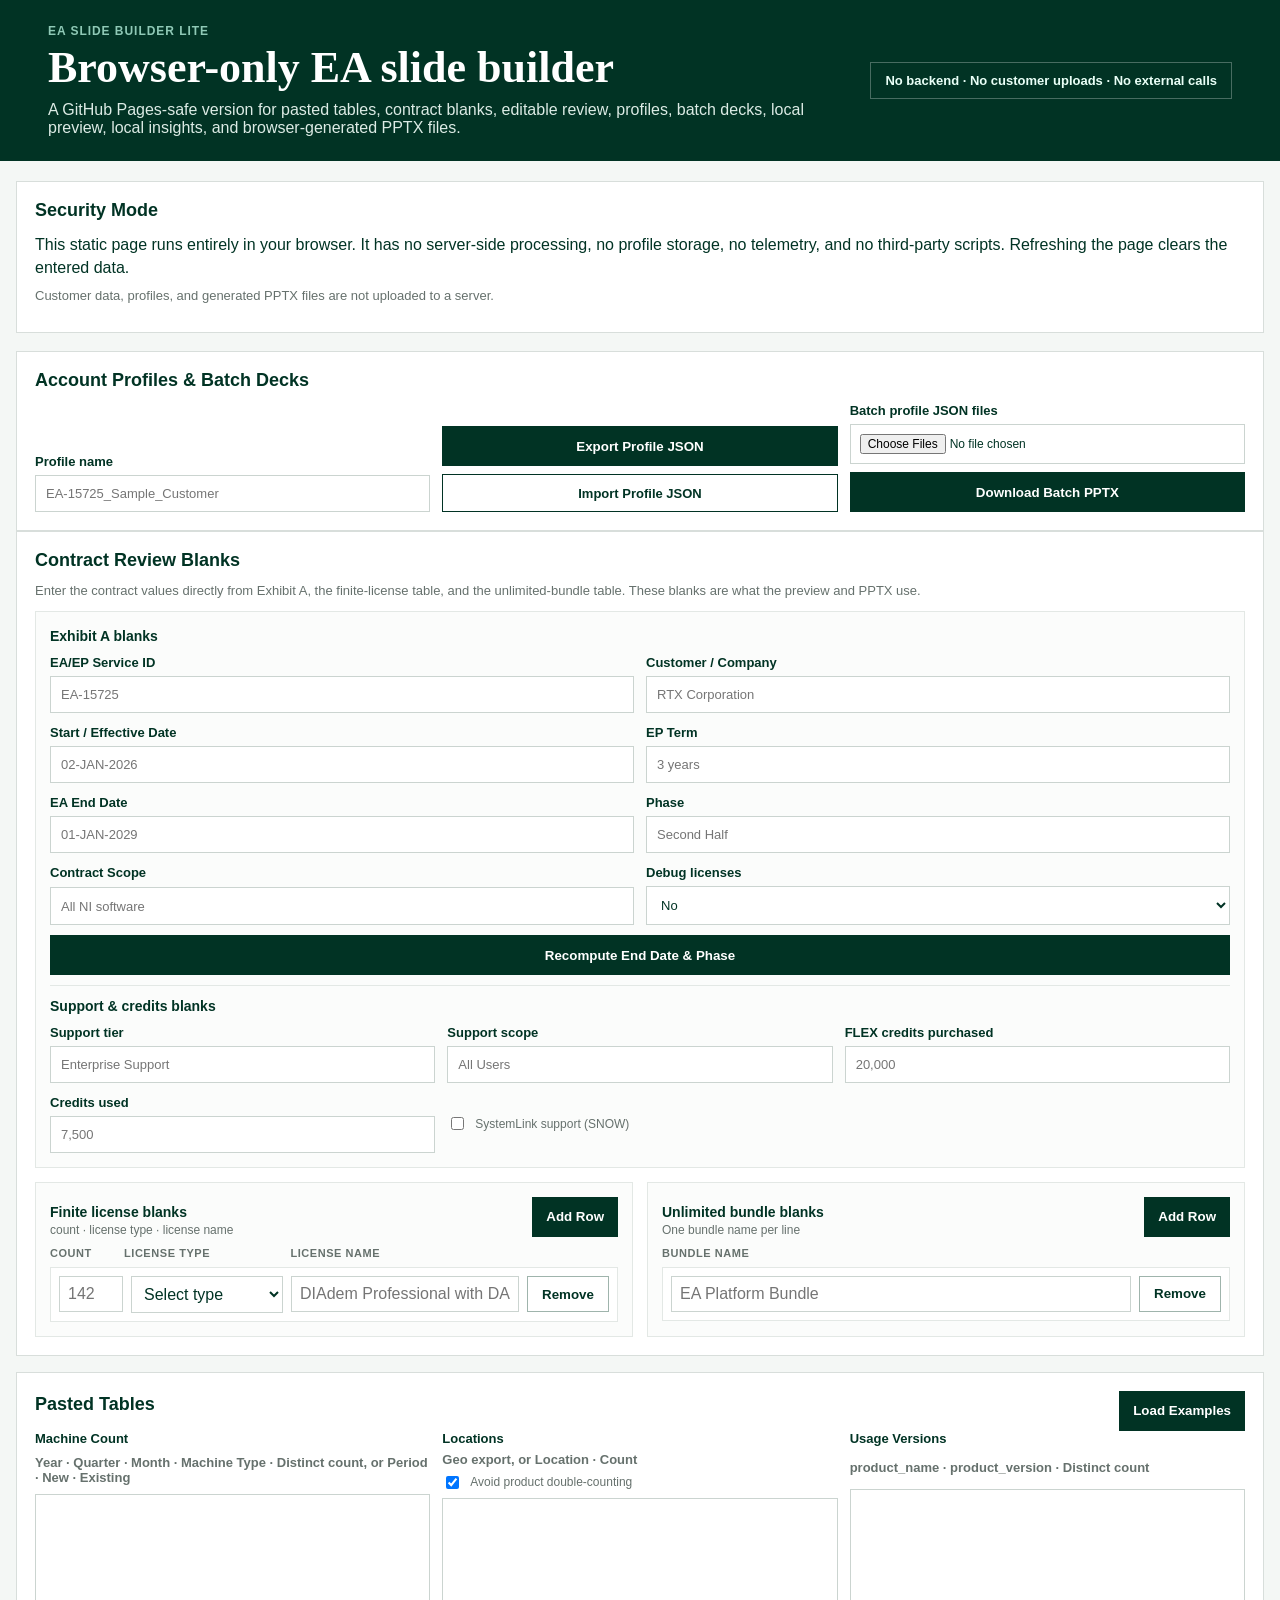
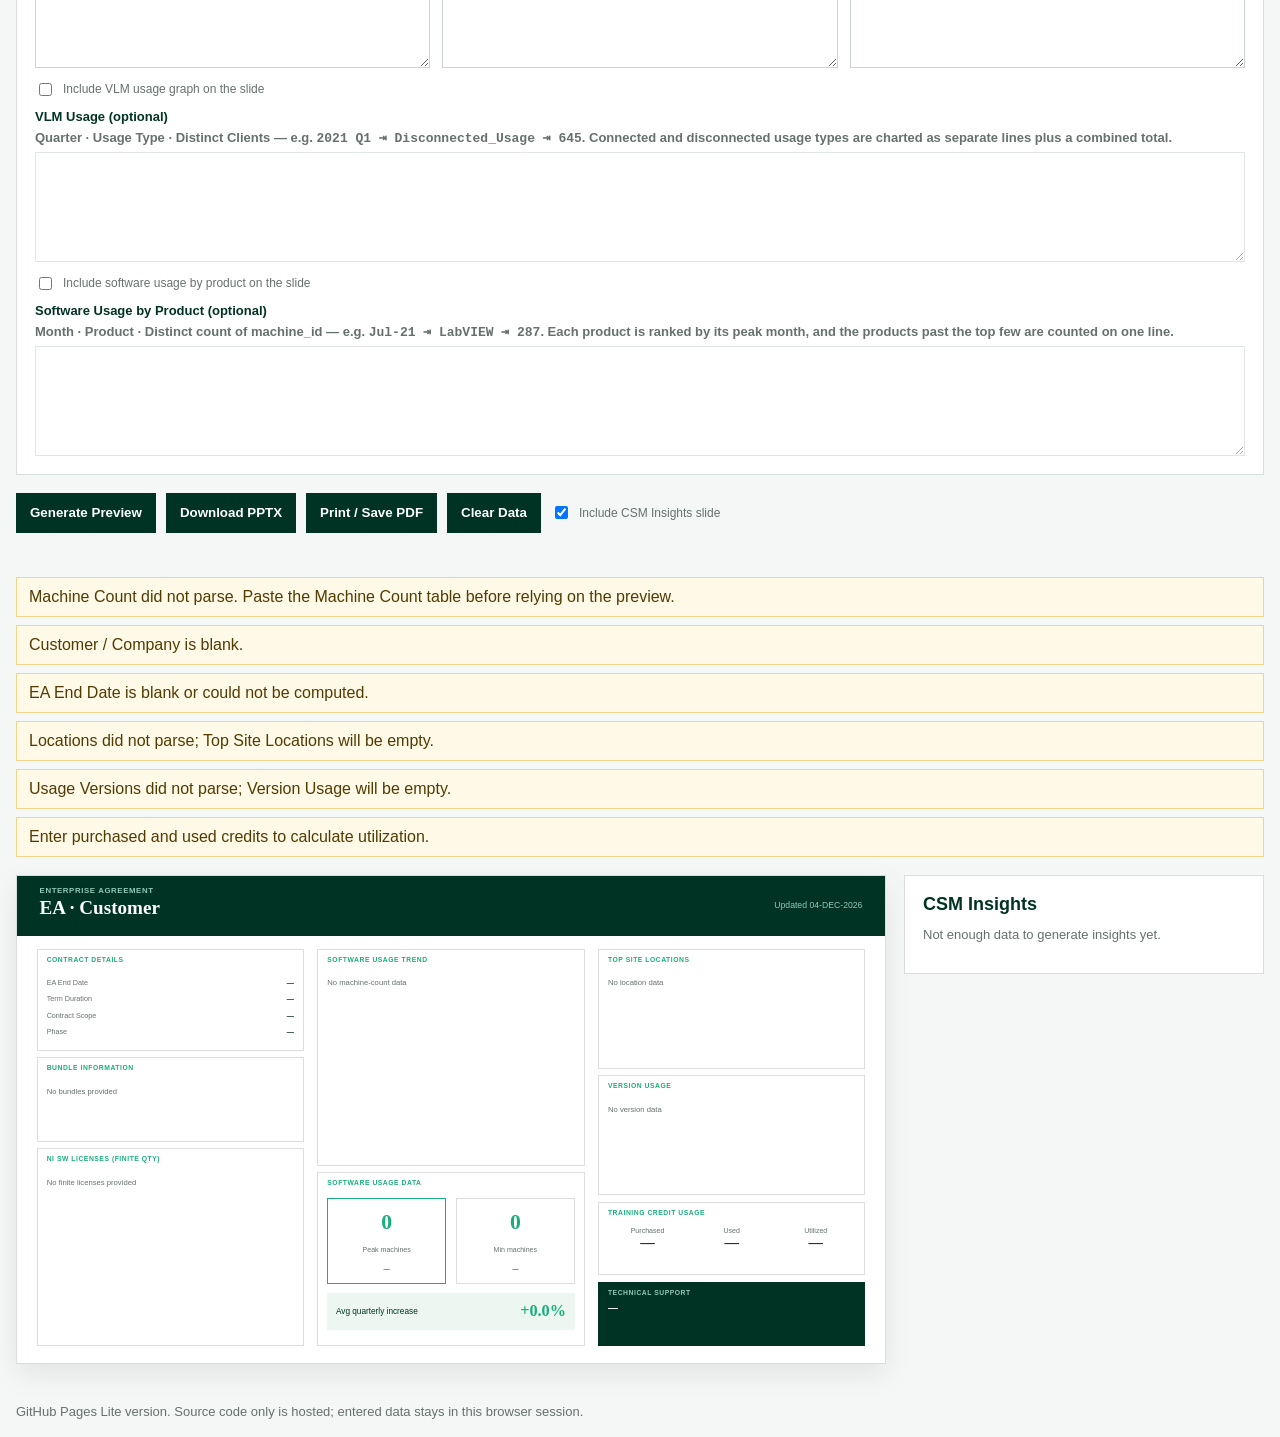
<file: docs/index.html>
<!doctype html>
<html lang="en">
<head>
  <meta charset="utf-8">
  <meta name="viewport" content="width=device-width, initial-scale=1">
  <meta http-equiv="Content-Security-Policy" content="default-src 'self'; script-src 'self' 'wasm-unsafe-eval'; style-src 'self'; img-src 'self' data: blob:; connect-src 'self'; object-src 'none'; base-uri 'none'; form-action 'none'; frame-ancestors 'none'; worker-src 'self'; child-src 'none';">
  <meta name="referrer" content="no-referrer">
  <title>EA Slide Builder Lite</title>
  <link rel="stylesheet" href="assets/styles.css?v=20260917-layout2">
</head>
<body>
  <header class="topbar">
    <div>
      <p class="eyebrow">EA Slide Builder Lite</p>
      <h1>Browser-only EA slide builder</h1>
      <p class="lede">A GitHub Pages-safe version for pasted tables, contract blanks, editable review, profiles, batch decks, local preview, local insights, and browser-generated PPTX files.</p>
    </div>
    <div class="security-pill">No backend · No customer uploads · No external calls</div>
  </header>

  <main>
    <section class="security">
      <h2>Security Mode</h2>
      <p>This static page runs entirely in your browser. It has no server-side processing, no profile storage, no telemetry, and no third-party scripts. Refreshing the page clears the entered data.</p>
      <p class="small">Customer data, profiles, and generated PPTX files are not uploaded to a server.</p>
    </section>

    <section class="controls" aria-label="Profiles and batch decks">
      <div class="panel wide">
        <h2>Account Profiles & Batch Decks</h2>
        <div class="grid three profile-grid">
          <label>Profile name<input id="profileName" placeholder="EA-15725_Sample_Customer"></label>
          <div class="button-stack">
            <button id="exportProfile" type="button">Export Profile JSON</button>
            <label class="file-button">Import Profile JSON<input id="importProfile" type="file" accept="application/json"></label>
          </div>
          <div class="button-stack">
            <label>Batch profile JSON files<input id="batchProfiles" type="file" accept="application/json" multiple></label>
            <button id="downloadBatchPptx" type="button">Download Batch PPTX</button>
          </div>
        </div>
      </div>
    </section>

    <section class="controls" aria-label="Data entry">
      <div class="panel wide">
        <h2>Contract Review Blanks</h2>
        <p class="small">Enter the contract values directly from Exhibit A, the finite-license table, and the unlimited-bundle table. These blanks are what the preview and PPTX use.</p>
        <div class="shot-review-grid">
          <article class="shot-card contract-shot">
            <div class="manual-fields">
              <div class="manual-section">
                <h3>Exhibit A blanks</h3>
                <div class="grid two">
                  <label>EA/EP Service ID<input id="serviceId" placeholder="EA-15725"></label>
                  <label>Customer / Company<input id="customer" placeholder="RTX Corporation"></label>
                  <label>Start / Effective Date<input id="startDate" placeholder="02-JAN-2026"></label>
                  <label>EP Term<input id="epTerm" placeholder="3 years"></label>
                  <label>EA End Date<input id="endDate" placeholder="01-JAN-2029"></label>
                  <label>Phase<input id="phase" placeholder="Second Half"></label>
                  <label>Contract Scope<input id="contractScope" placeholder="All NI software"></label>
                  <label>Debug licenses
                    <select id="debugLicenses">
                      <option>No</option>
                      <option>Yes</option>
                    </select>
                  </label>
                </div>
                <button id="recomputeDates" type="button">Recompute End Date & Phase</button>
              </div>
              <div class="manual-section">
                <h3>Support & credits blanks</h3>
                <div class="grid three">
                  <label>Support tier<input id="supportTier" placeholder="Enterprise Support"></label>
                  <label>Support scope<input id="supportScope" placeholder="All Users"></label>
                  <label>FLEX credits purchased<input id="creditsPurchased" placeholder="20,000"></label>
                  <label>Credits used<input id="creditsUsed" placeholder="7,500"></label>
                  <label class="check"><input id="systemlinkSnow" type="checkbox"> SystemLink support (SNOW)</label>
                </div>
              </div>
            </div>
          </article>

          <article class="shot-card">
            <div class="editable-table-block">
              <div class="editor-toolbar">
                <div>
                  <h3>Finite license blanks</h3>
                  <span>count · license type · license name</span>
                </div>
                <button id="addFiniteRow" type="button">Add Row</button>
              </div>
              <div id="finiteRows" class="row-editor finite-row-editor" aria-label="Finite license rows"></div>
              <textarea id="finiteText" class="source-data" spellcheck="false" aria-hidden="true" tabindex="-1"></textarea>
            </div>
          </article>

          <article class="shot-card">
            <div class="editable-table-block">
              <div class="editor-toolbar">
                <div>
                  <h3>Unlimited bundle blanks</h3>
                  <span>One bundle name per line</span>
                </div>
                <button id="addBundleRow" type="button">Add Row</button>
              </div>
              <div id="bundleRows" class="row-editor bundle-row-editor" aria-label="Unlimited bundle rows"></div>
              <textarea id="bundleText" class="source-data" spellcheck="false" aria-hidden="true" tabindex="-1"></textarea>
            </div>
          </article>
        </div>
      </div>

      <div class="panel wide">
        <div class="panel-title">
          <h2>Pasted Tables</h2>
          <button id="loadExamples" type="button">Load Examples</button>
        </div>
        <div class="grid three">
          <label>Machine Count
            <span>Year · Quarter · Month · Machine Type · Distinct count, or Period · New · Existing</span>
            <textarea id="machineText" spellcheck="false"></textarea>
          </label>
          <label>Locations
            <span>Geo export, or Location · Count</span>
            <label class="check"><input id="avoidLocationDoubleCount" type="checkbox" checked> Avoid product double-counting</label>
            <textarea id="locationsText" spellcheck="false"></textarea>
          </label>
          <label>Usage Versions
            <span>product_name · product_version · Distinct count</span>
            <textarea id="versionsText" spellcheck="false"></textarea>
          </label>
        </div>
        <div class="vlm-block">
          <label class="check"><input id="includeVlm" type="checkbox"> Include VLM usage graph on the slide</label>
          <label>VLM Usage (optional)
            <span>Quarter · Usage Type · Distinct Clients — e.g. <code>2021 Q1 ⇥ Disconnected_Usage ⇥ 645</code>. Connected and disconnected usage types are charted as separate lines plus a combined total.</span>
            <textarea id="vlmText" spellcheck="false"></textarea>
          </label>
        </div>
        <div class="vlm-block">
          <label class="check"><input id="includeSwCount" type="checkbox"> Include software usage by product on the slide</label>
          <label>Software Usage by Product (optional)
            <span>Month · Product · Distinct count of machine_id — e.g. <code>Jul-21 ⇥ LabVIEW ⇥ 287</code>. Each product is ranked by its peak month, and the products past the top few are counted on one line.</span>
            <textarea id="swCountText" spellcheck="false"></textarea>
          </label>
        </div>
      </div>
    </section>

    <section class="actions">
      <button id="generate" type="button">Generate Preview</button>
      <button id="downloadPptx" type="button">Download PPTX</button>
      <button id="printPage" type="button">Print / Save PDF</button>
      <button id="clearAll" type="button">Clear Data</button>
      <label class="check"><input id="includeInsights" type="checkbox" checked> Include CSM Insights slide</label>
    </section>
    <div id="appStatus" class="app-status" role="status" aria-live="polite"></div>

    <section class="review" aria-live="polite">
      <div id="warnings"></div>
    </section>

    <section id="previewArea" class="preview-area" aria-label="Generated preview">
      <div class="slide" id="slidePreview"></div>
      <aside class="insights">
        <h2>CSM Insights</h2>
        <div id="insights"></div>
      </aside>
    </section>
  </main>

  <footer>
    <p>GitHub Pages Lite version. Source code only is hosted; entered data stays in this browser session.</p>
  </footer>

  <script src="assets/vendor/jszip.min.js?v=20260917-layout2"></script>
  <script src="assets/vendor/pptxgen.bundle.js?v=20260917-layout2"></script>
  <script src="assets/app.js?v=20260917-layout2"></script>
</body>
</html>
</file>
<file: docs/assets/styles.css>
:root {
  --dark: #013324;
  --accent: #18af7c;
  --tint: #ecf7f2;
  --muted: #8fc9b6;
  --border: #d8dedb;
  --gray: #66716d;
  --paper: #ffffff;
  --bg: #f4f7f5;
}

* { box-sizing: border-box; }
html { -webkit-text-size-adjust: 100%; }

body {
  margin: 0;
  background: var(--bg);
  color: var(--dark);
  font-family: Arial, Helvetica, sans-serif;
}

.topbar {
  display: flex;
  justify-content: space-between;
  gap: 24px;
  align-items: center;
  padding: 24px clamp(18px, 4vw, 48px);
  background: var(--dark);
  color: #fff;
}

.eyebrow {
  margin: 0 0 4px;
  color: var(--muted);
  font-size: 12px;
  font-weight: 700;
  letter-spacing: .08em;
  text-transform: uppercase;
}

h1, h2, h3, p { margin-top: 0; }
h1 { margin-bottom: 8px; font-family: Georgia, serif; font-size: clamp(28px, 4vw, 44px); }
h2 { margin-bottom: 12px; font-size: 18px; }
.lede { margin: 0; color: #dcebe5; }
.security-pill {
  flex: 0 0 auto;
  padding: 10px 14px;
  border: 1px solid rgba(255,255,255,.28);
  color: #e9fff7;
  font-size: 13px;
  font-weight: 700;
}

main { width: min(1440px, calc(100% - 32px)); margin: 20px auto 40px; }

.security, .panel {
  background: #fff;
  border: 1px solid var(--border);
  padding: 18px;
}

.security { margin-bottom: 18px; }
.security p { margin-bottom: 8px; line-height: 1.45; }
.small, label span, footer { color: var(--gray); font-size: 13px; }

.controls {
  display: grid;
  grid-template-columns: repeat(2, minmax(0, 1fr));
  gap: 16px;
}

.panel.wide { grid-column: 1 / -1; }
.panel-title { display: flex; align-items: center; justify-content: space-between; gap: 12px; }
.profile-grid { align-items: end; }

.grid { display: grid; gap: 12px; }
.grid.two { grid-template-columns: repeat(2, minmax(0, 1fr)); }
.grid.three { grid-template-columns: repeat(3, minmax(0, 1fr)); }

label {
  display: grid;
  gap: 6px;
  font-size: 13px;
  font-weight: 700;
}

input, textarea, select {
  width: 100%;
  border: 1px solid #cbd4d0;
  background: #fff;
  color: var(--dark);
  font: inherit;
  font-weight: 400;
  padding: 10px;
}

input[type="file"] {
  padding: 9px;
  font-size: 12px;
}

textarea {
  min-height: 170px;
  resize: vertical;
  font-family: ui-monospace, SFMono-Regular, Menlo, Consolas, monospace;
  font-size: 12px;
}

.check {
  display: flex;
  align-items: center;
  gap: 8px;
  color: var(--gray);
  font-size: 12px;
  font-weight: 400;
}
.check input { width: auto; }

.vlm-block { display: grid; gap: 10px; margin-top: 12px; }
.vlm-block textarea { min-height: 110px; }
.vlm-block:not(.on) textarea { opacity: .55; }

button {
  border: 0;
  background: var(--dark);
  color: #fff;
  padding: 10px 14px;
  font-weight: 700;
  cursor: pointer;
  min-height: 40px;
}
button:hover { background: #02523a; }

.button-stack {
  display: grid;
  gap: 8px;
}

.file-button {
  display: grid;
  place-items: center;
  min-height: 38px;
  background: #fff;
  border: 1px solid var(--dark);
  color: var(--dark);
  cursor: pointer;
  text-align: center;
}

.file-button input {
  width: 1px;
  height: 1px;
  opacity: 0;
  overflow: hidden;
  position: absolute;
}

.shot-preview {
  display: grid;
  place-items: center;
  min-height: 132px;
  border: 1px dashed #b8c4bf;
  background: #f9fbfa;
  color: var(--gray);
  font-size: 12px;
  font-weight: 400;
  overflow: hidden;
}

.shot-preview img {
  width: 100%;
  height: 132px;
  object-fit: contain;
  background: #fff;
}

.shot-review-grid {
  display: grid;
  grid-template-columns: repeat(2, minmax(0, 1fr));
  gap: 14px;
  margin-top: 12px;
}

.shot-card {
  display: grid;
  gap: 12px;
  align-content: start;
  min-width: 0;
  padding: 14px;
  border: 1px solid #e3e8e5;
  background: #fbfcfb;
}

.shot-card h3 {
  margin: 0;
  font-size: 14px;
  line-height: 1.2;
}

.contract-shot {
  grid-column: 1 / -1;
  grid-template-columns: 1fr;
}

.shot-media,
.manual-fields,
.manual-section {
  display: grid;
  gap: 10px;
  min-width: 0;
}

.manual-section {
  padding-top: 2px;
}

.manual-section + .manual-section {
  border-top: 1px solid #e3e8e5;
  padding-top: 12px;
}

.editable-table-block {
  display: grid;
  gap: 10px;
  min-width: 0;
}

.editor-toolbar {
  display: flex;
  align-items: end;
  justify-content: space-between;
  gap: 12px;
}

.editor-toolbar h3 {
  margin-bottom: 2px;
}

.editor-toolbar span {
  display: block;
  color: var(--gray);
  font-size: 12px;
}

.editor-toolbar button {
  flex: 0 0 auto;
}

.row-editor {
  display: grid;
  gap: 8px;
}

.editor-header,
.editor-row {
  display: grid;
  gap: 8px;
  align-items: center;
}

.finite-row-editor .editor-header,
.finite-row-editor .editor-row {
  grid-template-columns: minmax(64px, .5fr) minmax(150px, 1.2fr) minmax(220px, 1.8fr) minmax(82px, auto);
}

.bundle-row-editor .editor-header,
.bundle-row-editor .editor-row {
  grid-template-columns: minmax(220px, 1fr) minmax(82px, auto);
}

.editor-header {
  color: var(--gray);
  font-size: 11px;
  font-weight: 700;
  letter-spacing: .05em;
  text-transform: uppercase;
}

.editor-row {
  padding: 8px;
  border: 1px solid #e3e8e5;
  background: #fff;
}

.editor-row input,
.editor-row select {
  padding: 8px;
}

.remove-row {
  min-height: 36px;
  padding: 8px 10px;
  background: #fff;
  border: 1px solid #9fb4ac;
  color: var(--dark);
}

.remove-row:hover {
  background: #eef5f2;
}

.source-data {
  display: none;
}

details {
  border: 1px solid #e3e8e5;
  background: #fbfcfb;
  padding: 8px;
}

summary {
  cursor: pointer;
  color: var(--gray);
  font-size: 12px;
  font-weight: 700;
}

details textarea {
  margin-top: 8px;
  min-height: 92px;
}

.actions {
  display: flex;
  align-items: center;
  gap: 10px;
  flex-wrap: wrap;
  margin: 18px 0;
}

.app-status {
  min-height: 20px;
  margin: -8px 0 14px;
  color: var(--gray);
  font-size: 13px;
}

.app-status.error { color: #8a1f12; }
.app-status.ok { color: #096b4c; }

.review:not(:empty), #warnings:not(:empty) {
  margin-bottom: 18px;
}

.warning {
  background: #fff9e8;
  border: 1px solid #f0d58b;
  padding: 10px 12px;
  margin-bottom: 8px;
  color: #513b00;
}

.preview-area {
  display: grid;
  grid-template-columns: minmax(0, 1fr) minmax(300px, 360px);
  gap: 18px;
  align-items: start;
}

.slide {
  --in: 7.5cqw;
  --pt: 0.104167cqw;
  position: relative;
  aspect-ratio: 16 / 9;
  background: #fff;
  border: 1px solid var(--border);
  overflow: hidden;
  box-shadow: 0 10px 28px rgba(0,0,0,.08);
  transform-origin: top left;
  container-type: inline-size;
}

.slide-header {
  height: 12.3%;
  background: var(--dark);
  color: #fff;
  padding: 1.2% 2.6%;
  display: flex;
  justify-content: space-between;
  gap: 24px;
}

.slide-label {
  color: var(--muted);
  font-size: clamp(7px, .9cqw, 11px);
  font-weight: 700;
  letter-spacing: .08em;
  text-transform: uppercase;
}

.slide-title {
  margin-top: .2cqw;
  font-family: Georgia, serif;
  font-size: clamp(15px, 2.2cqw, 25px);
  font-weight: 700;
}

.updated { color: var(--muted); font-size: clamp(7px, 1cqw, 12px); padding-top: 1.6%; }

.slide-grid {
  position: absolute;
  inset: 0;
}

/* Cards are placed from the shared layout, as percentages of the slide, so
   the preview and the .pptx put every card in exactly the same place. */
.slide-grid .card { position: absolute; }

/* A squeezed card compacts its text, the way the .pptx does at that size.
   The layout marks which cards the options have squeezed. */
.card.tight { padding: calc(0.07 * var(--in)) calc(0.14 * var(--in)) calc(0.10 * var(--in)); }
.card.tight .card-title { font-size: calc(6.8 * var(--pt)); margin-bottom: calc(0.05 * var(--in)); }
.card-stats.tight .big { font-size: calc(15 * var(--pt)); }
.card-stats.tight .lbl { font-size: calc(6 * var(--pt)); }
.card-stats.tight .per { font-size: calc(5.4 * var(--pt)); }
.card-stats.tight .strip { font-size: calc(6.6 * var(--pt)); padding: calc(0.03 * var(--in)); margin-top: calc(0.03 * var(--in)); }
.card-stats.tight .strip .pct { font-size: calc(12 * var(--pt)); }
.card-training.tight .med { font-size: calc(12.5 * var(--pt)); }
.card-training.tight .lbl { font-size: calc(6.4 * var(--pt)); }
.card-support.tight b { font-size: calc(8.5 * var(--pt)); }
.card-support.tight .scope { font-size: calc(7 * var(--pt)); margin-top: calc(0.02 * var(--in)); }
.card-support.tight .snow { margin-top: 0; }
.card-swcount.tight .sw-row { font-size: clamp(4.4px, .6cqw, 6.8px); }
.card-swcount.tight .sw-more { font-size: clamp(4.2px, .55cqw, 6.2px); }

/* Percentage padding resolves against width, and this card is double-width,
   so it is sized against the slide instead to match the other cards. */
.slide-grid .vlm-card { padding: clamp(3px, .85cqw, 11px); }
.vlm-card .card-title { margin-bottom: clamp(1px, .3cqw, 4px); }
/* Both charts stretch to their card, so a short card shrinks the plot. */
.plot-card .card-body { display: flex; flex-direction: column; gap: 2px; min-height: 0; }
.plot-peak {
  position: absolute;
  width: clamp(4px, .6cqw, 8px);
  height: clamp(4px, .6cqw, 8px);
  margin: calc(clamp(4px, .6cqw, 8px) / -2) 0 0 calc(clamp(4px, .6cqw, 8px) / -2);
  border-radius: 50%;
  background: var(--accent);
  box-shadow: 0 0 0 1.5px #fff;
}
/* Ranked product bars. The widths come from data-width, applied through the
   CSSOM, because the page's CSP blocks inline style="". */
.slide-grid .sw-card { padding: clamp(3px, .9cqw, 11px); }
.sw-card .card-title { margin-bottom: clamp(1px, .3cqw, 4px); }
.sw-list { display: flex; flex-direction: column; height: 100%; }
.sw-row {
  display: flex;
  align-items: center;
  gap: 3%;
  flex: 1 1 0;
  min-height: 0;
  font-size: clamp(5px, .72cqw, 8px);
  line-height: 1.1;
}
.sw-name {
  flex: 0 0 42%;
  overflow: hidden;
  text-overflow: ellipsis;
  white-space: nowrap;
}
.sw-bar { flex: 1 1 auto; min-width: 0; }
.sw-bar i {
  display: block;
  height: clamp(3px, .5cqw, 7px);
  min-width: 1px;
  background: var(--accent);
}
.sw-qty { flex: 0 0 15%; text-align: right; font-weight: 700; color: var(--accent); }
.sw-more {
  flex: 0 0 auto;
  padding-top: 2%;
  color: var(--gray);
  font-size: clamp(4.6px, .64cqw, 7px);
}

.vlm-title { display: flex; align-items: center; justify-content: space-between; gap: 2%; }
.vlm-legend { display: flex; align-items: center; gap: clamp(6px, 1.4cqw, 18px); }
.vlm-key {
  display: inline-flex;
  align-items: center;
  gap: clamp(2px, .4cqw, 5px);
  color: var(--gray);
  font-weight: 400;
  letter-spacing: 0;
  text-transform: none;
  white-space: nowrap;
}
.vlm-key i {
  display: inline-block;
  width: clamp(9px, 1.3cqw, 17px);
  height: clamp(2px, .3cqw, 4px);
  border-radius: 2px;
}
/* Lane colours live here rather than in style="" because of the page's CSP. */
.lane-total i { background: #013324; }
.lane-connected i { background: #18af7c; }
.lane-disconnected i { background: #c88a1e; }

/* The plot fills whatever height the band gets; the axis labels sit outside
   the stretched viewBox so they stay crisp. */
.plot-body { display: flex; flex-direction: column; gap: 2px; }
.plot { flex: 1 1 auto; min-height: 0; display: flex; gap: clamp(2px, .4cqw, 6px); padding: clamp(3px, .42cqw, 5px) 0; }
.plot-y { position: relative; flex: 0 0 auto; width: clamp(16px, 2.6cqw, 34px); }
.plot-y span {
  position: absolute;
  right: 0;
  transform: translateY(-50%);
  font-size: clamp(5px, .72cqw, 8px);
  color: var(--gray);
  white-space: nowrap;
}
.plot-canvas { position: relative; flex: 1 1 auto; min-width: 0; }
.plot-svg { position: absolute; inset: 0; width: 100%; height: 100%; display: block; }
.plot-x {
  position: relative;
  flex: 0 0 auto;
  height: clamp(7px, 1cqw, 11px);
  margin-left: calc(clamp(16px, 2.6cqw, 34px) + clamp(2px, .4cqw, 6px));
  overflow: hidden;
}
.plot-tick {
  position: absolute;
  top: 0;
  transform: translateX(-50%);
  font-size: clamp(5px, .72cqw, 8px);
  color: var(--gray);
  white-space: nowrap;
}
.plot-tick.start { transform: none; }
.plot-tick.end { transform: translateX(-100%); }

.card {
  border: 1px solid #ddd;
  background: #fff;
  padding: calc(0.09 * var(--in)) calc(0.14 * var(--in)) calc(0.14 * var(--in));
  min-height: 0;
  overflow: hidden;
  display: flex;
  flex-direction: column;
}

.card-title {
  height: calc(0.20 * var(--in));
  margin-bottom: calc(0.09 * var(--in));
  color: var(--accent);
  font-size: calc(7.5 * var(--pt));
  font-weight: 700;
  letter-spacing: .08em;
  text-transform: uppercase;
  flex: 0 0 auto;
}

.card-body {
  flex: 1 1 auto;
  min-height: 0;
  overflow: hidden;
}

.contract-card .card-body {
  display: grid;
  grid-template-rows: repeat(4, minmax(0, 1fr));
}

.krow {
  display: flex;
  align-items: center;
  justify-content: space-between;
  gap: 6px;
  min-height: 0;
  padding: 0;
  font-size: calc(8 * var(--pt));
  line-height: 1.15;
}
.key { color: var(--gray); }
.value { font-weight: 700; text-align: right; overflow-wrap: anywhere; }

.pill {
  border: 1px solid var(--accent);
  padding: calc(0.06 * var(--in));
  margin-bottom: calc(0.08 * var(--in));
  text-align: center;
  font-size: calc(8 * var(--pt));
  font-weight: 700;
}

table { width: 100%; border-collapse: collapse; font-size: calc(7.6 * var(--pt)); line-height: 1.25; }
th {
  background: var(--dark);
  color: #fff;
  padding: calc(0.035 * var(--in) / 2) calc(0.04 * var(--in));
  text-align: left;
  font-size: calc(6.8 * var(--pt));
}
td { padding: calc(0.035 * var(--in) / 2) calc(0.04 * var(--in)); border-bottom: 1px solid #eef1ef; line-height: 1.2; }
tr:nth-child(odd) td { background: var(--tint); }
.qty { color: var(--accent); font-weight: 700; text-align: right; }
tr.more td { color: var(--gray); font-style: italic; background: none; }

/* Point sizes fitted by the shared table measurement, so a table renders at
   the same size here as it does in the deck. */
table[data-fs] { font-size: var(--fs); }
table[data-fs] th { font-size: var(--hfs); }
table[data-fs] td { font-size: var(--fs); }
.muted { color: var(--gray); }
.empty { color: var(--gray); font-size: calc(8.5 * var(--pt)); padding-top: calc(0.06 * var(--in)); }

.finite-table,
.site-table,
.version-table {
  table-layout: fixed;
}

.finite-table th,
.finite-table td,
.site-table th,
.site-table td,
.version-table th,
.version-table td {
  overflow-wrap: anywhere;
  line-height: 1.2;
}


.finite-table th:nth-child(1),
.finite-table td:nth-child(1) { width: 14%; }
.finite-table th:nth-child(2),
.finite-table td:nth-child(2) { width: 56%; }
.finite-table th:nth-child(3),
.finite-table td:nth-child(3) { width: 30%; }


.site-table,
.version-table {
  height: 100%;
}

.version-table th,
.version-table td,
.site-table th,
.site-table td {
  padding: .75% 1.35%;
}

.site-table { font-size: clamp(4.9px, .66cqw, 7.4px); }
.site-table th { font-size: clamp(4.6px, .56cqw, 6.4px); }
.site-table th:nth-child(1),
.site-table td:nth-child(1) { width: 27%; }
.site-table th:nth-child(2),
.site-table td:nth-child(2) { width: 17%; }
.site-table th:nth-child(3),
.site-table td:nth-child(3) { width: 34%; }
.site-table th:nth-child(4),
.site-table td:nth-child(4) { width: 22%; text-align: right; }

.version-table th:nth-child(1),
.version-table td:nth-child(1) { width: 38%; }
.version-table th:nth-child(2),
.version-table td:nth-child(2) { width: 19%; text-align: right; }
.version-table th:nth-child(3),
.version-table td:nth-child(3) { width: 27%; }
.version-table th:nth-child(4),
.version-table td:nth-child(4) { width: 16%; text-align: right; }

.stats { display: grid; grid-template-columns: repeat(2, 1fr); gap: 4%; height: 62%; }
.stat { border: 1px solid #ddd; display: grid; place-items: center; text-align: center; padding: 4%; }
.stat.accent { border-color: var(--accent); }
.big { font-family: Georgia, serif; font-size: calc(24 * var(--pt)); font-weight: 700; color: var(--accent); }
.lbl { color: var(--gray); font-size: calc(7.8 * var(--pt)); }
.per { font-size: calc(7 * var(--pt)); }
.strip {
  margin-top: 4%;
  padding: 3.5%;
  background: var(--tint);
  display: flex;
  justify-content: space-between;
  align-items: center;
  font-size: clamp(7px, .95cqw, 10px);
}
.pct { font-family: Georgia, serif; color: var(--accent); font-size: calc(18 * var(--pt)); font-weight: 700; }

.stats3 { display: grid; grid-template-columns: repeat(3, 1fr); gap: 2%; text-align: center; }
.med { font-family: Georgia, serif; font-size: calc(16 * var(--pt)); font-weight: 700; }

.support-card {
  background: var(--dark);
  color: #fff;
  border-color: var(--dark);
  padding: calc(0.10 * var(--in)) calc(0.14 * var(--in)) calc(0.06 * var(--in));
}
.support-card .card-title { margin-bottom: 0; }
.support-card b { font-size: calc(11 * var(--pt)); display: block; line-height: 1.15; }
.card-support.tight {
  padding: calc(0.06 * var(--in)) calc(0.14 * var(--in)) 0;
}
.support-card .card-title { color: var(--muted); }
.support-card .scope { display: block; color: var(--muted); margin-top: calc(0.04 * var(--in)); font-size: calc(9 * var(--pt)); }
.support-card .snow { display: block; margin-top: 2%; }

.insights {
  background: #fff;
  border: 1px solid var(--border);
  padding: 18px;
}
.insight { border-left: 4px solid var(--accent); padding: 8px 0 8px 12px; margin-bottom: 10px; }
.insight strong { display: block; margin-bottom: 4px; }

footer { width: min(1440px, calc(100% - 32px)); margin: 20px auto; }

@media (max-width: 1100px) {
  .topbar {
    align-items: flex-start;
    flex-direction: column;
    gap: 14px;
    padding-block: 20px;
  }

  .security-pill {
    align-self: stretch;
    text-align: center;
  }

  main {
    width: min(920px, calc(100% - 24px));
    margin-top: 12px;
  }

  .controls, .grid.three, .preview-area, .shot-review-grid, .contract-shot { grid-template-columns: 1fr; }
  .grid.two { grid-template-columns: repeat(2, minmax(0, 1fr)); }

  .finite-row-editor .editor-header,
  .finite-row-editor .editor-row {
    grid-template-columns: minmax(58px, .5fr) minmax(130px, 1fr) minmax(180px, 1.5fr) minmax(74px, auto);
  }

  .profile-grid,
  .grid.three.profile-grid {
    grid-template-columns: 1fr 1fr;
  }

  .profile-grid > label:first-child {
    grid-column: 1 / -1;
  }

  .panel, .security, .insights { padding: 14px; }

  textarea { min-height: 132px; }

  .actions {
    position: sticky;
    bottom: 0;
    z-index: 3;
    margin-inline: -12px;
    padding: 10px 12px;
    background: rgba(244, 247, 245, .96);
    border-top: 1px solid var(--border);
  }

  .actions button {
    flex: 1 1 150px;
  }

  .actions .check {
    flex: 1 1 240px;
  }
}

@media (max-width: 720px) {
  h1 { font-size: 28px; }
  h2 { font-size: 16px; }

  main { width: min(100% - 18px, 640px); }

  .grid.two,
  .profile-grid,
  .grid.three.profile-grid {
    grid-template-columns: 1fr;
  }

  .editor-toolbar {
    align-items: stretch;
    flex-direction: column;
  }

  .finite-row-editor .editor-header {
    display: none;
  }

  .finite-row-editor .editor-row,
  .bundle-row-editor .editor-row {
    grid-template-columns: 1fr;
  }

  .panel-title {
    align-items: stretch;
    flex-direction: column;
  }

  .check {
    align-items: flex-start;
  }
}

@media (max-width: 520px) {
  .actions button,
  .actions .check {
    flex-basis: 100%;
    width: 100%;
  }
}

@media print {
  body { background: #fff; }
  .topbar, .security, .controls, .actions, .review, footer, .insights { display: none; }
  main { width: 100%; margin: 0; }
  .preview-area { display: block; }
  .slide { width: 100vw; box-shadow: none; border: 0; }
}
</file>
